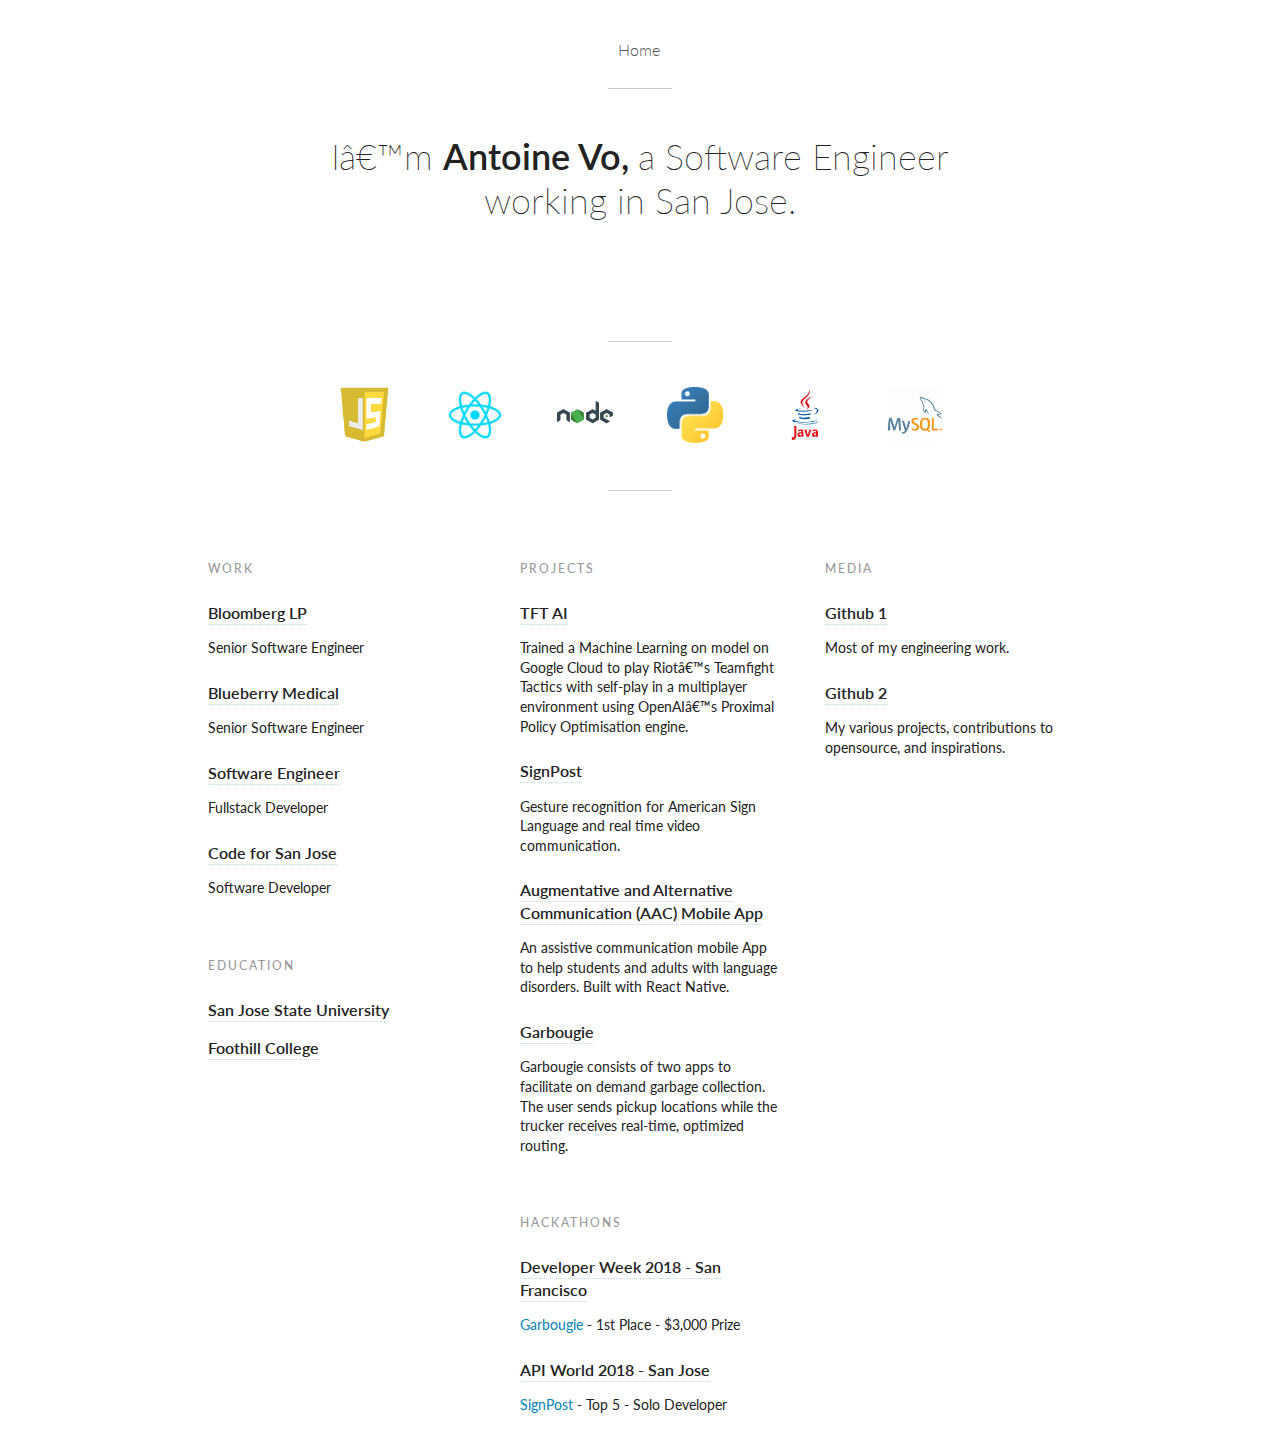
<file: index.html>
<!DOCTYPE html>
<html>
<head>
  <title>Antoine Vo</title>
  <meta name="charset" content="utf-8">
  <meta name="description" content="Antoine Vo">
  <meta name="author" content="Antoine Vo">
  <link rel="stylesheet" href="https://use.fontawesome.com/releases/v5.0.10/css/all.css" integrity="sha384-+d0P83n9kaQMCwj8F4RJB66tzIwOKmrdb46+porD/OvrJ+37WqIM7UoBtwHO6Nlg" crossorigin="anonymous">
  <link rel="stylesheet" type="text/css" href="styles.css">
  <link href="https://fonts.googleapis.com/css?family=Lato:300,400,700" rel="stylesheet">
</head>
<body>
  <div id="main">

    <div id="copy">

      <nav>
        <ul class="nav-bar">
          <li><a href="index.html">Home</a></li>
       </ul>
      </nav>

      <div class="hr">&nbsp;</div>
      <h1>I’m <span class="bold">Antoine Vo, </span>a Software Engineer working in San Jose.</h1>

      <div class="social-links">
        <a href="https://www.linkedin.com/in/antoinevo/"><i class="fab fa-lg fa-linkedin"></i></a>
        <a href="https://www.github.com/AntVo"><i class="fab fa-lg fa-github"></i></a>
        <a href="https://www.instagram.com/antv0/"><i class="fab fa-lg fa-instagram"></i></a>
      </div>

      <div class="hr">&nbsp;</div>

      <div class="technologies">
        <img src="./assets/js.jpeg"></img>
        <img src="./assets/react.jpeg"></img>
        <img src="./assets/node.jpeg"></img>
        <img src="./assets/python.jpeg"></img>
        <img src="./assets/java.jpeg"></img>
        <img src="./assets/mysql.jpeg"></img>
      </div>

      <div class="hr">&nbsp;</div>


    <div id="work">
      <div class="col">
        <p class="sub">Work</p>
          <p class="item-name"><a href="https://bloomberg.com/company/">Bloomberg LP</a></p>
          <p class="item-desc">Senior Software Engineer</p>        
          <p class="item-name"><a href="https://blueberrypediatrics.com/">Blueberry Medical</a></p>
          <p class="item-desc">Senior Software Engineer</p>        
          <p class="item-name"><a>Software Engineer</a></p>
          <p class="item-desc">Fullstack Developer</p>
          <p class="item-name"><a href="http://www.codeforsanjose.com/">Code for San Jose</a></p>
          <p class="item-desc">Software Developer</p>
        <div class="spacing"></div>

        <p class="sub">Education</p>
          <p class="item-name"><a href="https://www.sjsu.edu//">San Jose State University</a></p>
          <p class="item-name"><a href="https://www.foothill.edu/">Foothill College</a></p>
      </div>

      <div class="col">

        <p class="sub">Projects</p>
          <p class="item-name"><a href="https://github.com/antoineblueberry/TFT-AI">TFT AI</a></p>
          <p class="item-desc">Trained a Machine Learning on model on Google Cloud to play Riot’s Teamfight Tactics with self-play in a multiplayer environment using OpenAI’s
Proximal Policy Optimisation engine.</p> 
          <p class="item-name"><a href="https://github.com/AntVo/SignPost">SignPost</a></p>
          <p class="item-desc">Gesture recognition for American Sign Language and real time video communication.</p> 
          <p class="item-name"><a href="https://github.com/AntVo/AAC-Autism-App">Augmentative and Alternative Communication (AAC) Mobile App</a></p>
          <p class="item-desc">An assistive communication mobile App to help students and adults with language disorders. Built with React Native.</p>
          <p class="item-name"><a href="https://github.com/AntVo/Garbougie">Garbougie</a></p>
          <p class="item-desc">Garbougie consists of two apps to facilitate on demand garbage collection. The user sends pickup locations while the trucker receives real-time, optimized routing.</p>     
        <div class="spacing"></div>

       <p class="sub">Hackathons</p>
          <p class="item-name"><a href="http://www.developerweek.com/hackathon/">Developer Week 2018 - San Francisco</a></p>
          <p class="item-desc"><a class="bluelink" href="https://github.com/BoomSyrup/Garbougie">Garbougie</a> - 1st Place - $3,000 Prize</p>
          <p class="item-name"><a href="https://github.com/AntVo/SignPost">API World 2018 - San Jose</a></p>
          <p class="item-desc"><a class="bluelink" href="https://github.com/BoomSyrup/Garbougie">SignPost</a> - Top 5 - Solo Developer
      </div>

      <div class="col last">
        <p class="sub">Media</p>
        <p class="item-name"><a href="https://github.com/antoineblueberry">Github 1</a></p>
        <p class="item-desc">Most of my engineering work.</p>
        <p class="item-name"><a href="https://www.github.com/AntVo">Github 2</a></p>
        <p class="item-desc">My various projects, contributions to opensource, and inspirations.</p>
      </div>

    </div>

   </div>
  </div>
</body>
</html>
</file>
<file: styles.css>
/*
************** */

html, body, div, {
  margin: 0;
  padding: 0;
}
html {
    width: 100%;
    height: 100%
}

ol, ul {
    list-style: none;
}




/* BASE
************** */

body {
  margin: 0;
  padding: 0;
  font-size: 1em;
  font-family: "Lato", sans-serif;
  font-style: normal;
  font-weight: 300;
  text-rendering: optimizeLegibility;
  -webkit-font-smoothing: antialiased;
  color: #222;
  background: #fff;
  background-position: 100% 100%;
  background-repeat: no-repeat;
  background-size: auto 90%
}

a {
  text-decoration: none;
  color: #0081b6;
  padding-bottom: 2px;
  border-bottom-width: 1px;
  border-bottom-style: solid;
  border-bottom-color: transparent;
  transition: color 0.5s ease;
}


/* TYPOGRAPHY
************** */

p {
  font-family: "Lato", serif;
  font-size: 15px;
  font-weight: 400;
  line-height: 1.4em;
}

#main {
  max-width: 960px;
  margin: 0 auto 180px;
}

#copy {
  margin: 40px 20px;
  text-align: center;
}

.nav-bar{
  margin-right: 43px;
  margin-bottom: -15px;
}

.nav-bar > li{
  margin: 5px 0px;
}

.nav-bar > li > a{
  color: rgb(90, 90, 90);
}

.nav-bar > li > a:hover{
  color: red;
  font-weight: 430;
}


.hr {
  border: 0;
  height: 0;
  border-top: 1px solid rgba(0, 0, 0, 0.2);
  border-bottom: 1px solid rgba(255, 255, 255, 0.3);
  margin: 44px auto 44px;
  width: 64px;
}

h1 {
  font-size: 36px;
  font-weight: 200;
  margin: 0 auto;
  max-width: 684px;
  padding-bottom: 4px;
}

.bold {
  font-weight: 600;
}


.link {
  font-size: 10px;
  font-weight: 600;
  letter-spacing: 0.1em;
  text-transform: uppercase;
  display: block;
}


.col {
  margin: 64px 20px 100px;
  text-align: left;
  width: 28%;
  float: left;
  margin: 0 3% 100px 3%;
}

.item-name a:hover{
  color: red;
}

.sub {
  color: #999;
  font-size: 12px;
  font-weight: 485;
  letter-spacing: 2px;
  margin: 60px 0 24px;
  text-transform: uppercase;
}

.item-name {
  font-size: 16px;
  margin-bottom: 4px;
}

.item-name a {
  border-bottom: 1px dotted #c2dce6;
  color: #222;
  font-weight: 600;
}

.item-desc {
  font-size: 14px;
  margin-bottom: 24px;
}

.links {
  margin-top: 10px !important;
}

.links a {
  display: block;
}

.social-links {
  padding: 40px 0 12px;
  margin: 0 auto;
  width: auto;
}

.social-links li {
  float: left;
  padding: 0 20px 0 0;
}


.social-links li a {
  color: #999;
  font-size: 1.4em;
}


.spacing{
  margin-bottom: 60px;
}

#work{
  margin-top: -35px;
}

.fab{
  color: grey;
  margin-right: 15px;
  margin-left: 7px;
  transition: color .3s;
}

.fa-linkedin:hover{
  color:  #0976b4;
  cursor: pointer;
}
.fa-instagram:hover{
  color:  #fccc63;
  cursor: pointer;
}
.fa-github:hover{
  color: black;
  cursor: pointer;
}
.fa-twitter:hover{
  color: #55acee;
  cursor: pointer;
}
.fa-medium:hover{
  color: black;
  cursor: pointer;
}

.technologies > img{
  height: 56px;
  margin-left: 25px;
  margin-right: 25px;

  pointer-events: none;
  user-select: none;
  -moz-user-select: none;
  -khtml-user-select: none;
  -webkit-user-select: none;
  -o-user-select: none;
}

.col.last, .social-links li.last {
  margin: 0;
  padding: 0;
  margin-left: 19px;
}

.bluelink:hover{
  color: #79CDCD;
}

iframe{
  margin-top: 60px;
}

@media only screen and (max-device-width: 720px) {
  #main {
    width: 100%;
  }

  .col {
    width: 100%;
    margin: 24px 0 0;
  }
}

@media (max-width: 720px) {
  #main {
    max-width: 580px;
  }

  .col {
    width: 100%;
      margin: 24px 0 0;
  }
}
</file>
